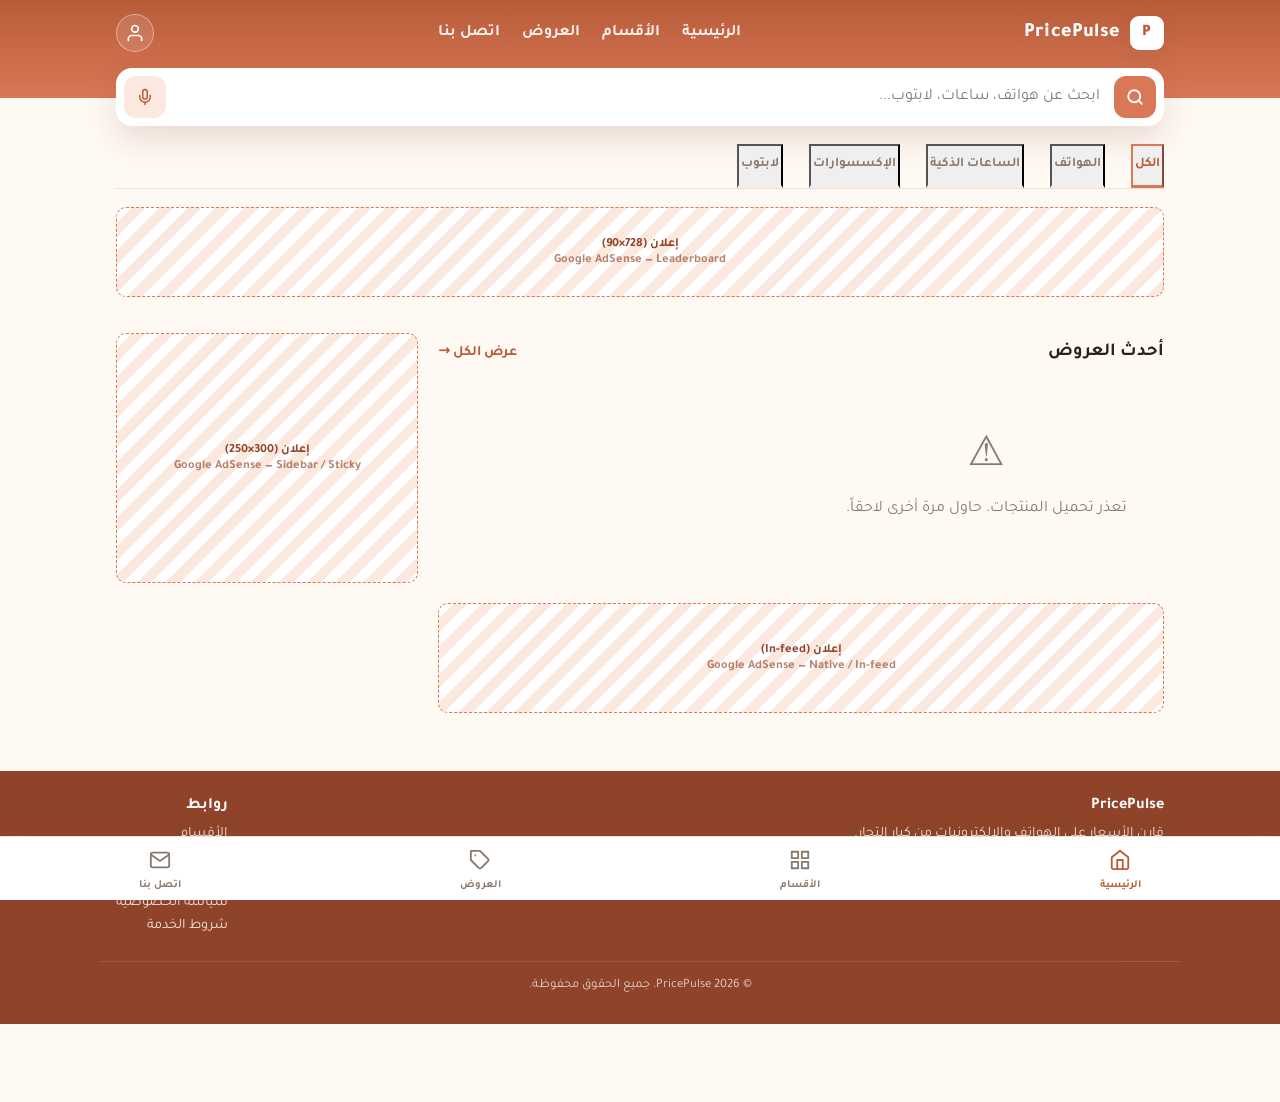
<file: index.html>
<!DOCTYPE html>
<html lang="ar" dir="rtl">
<head>
<meta charset="UTF-8">
<meta name="viewport" content="width=device-width, initial-scale=1.0">
<title>PricePulse — قارن أسعار الهواتف والإلكترونيات</title>
<meta name="description" content="ابحث عن أفضل العروض وقارن الأسعار على الهواتف الذكية والساعات الذكية والإكسسوارات من كبار التجار.">
<link rel="preconnect" href="https://fonts.googleapis.com">
<link href="https://fonts.googleapis.com/css2?family=Tajawal:wght@400;600;700;800&display=swap" rel="stylesheet">
<link rel="stylesheet" href="style.css">
<meta property="og:title" content="PricePulse — قارن أسعار الهواتف والإلكترونيات">
<meta property="og:description" content="ابحث عن أفضل العروض وقارن الأسعار.">
<meta property="og:type" content="website">
<meta property="og:url" content="https://pricepulse.com">
<meta property="og:image" content="https://pricepulse.com/og-image.jpg">
<meta name="twitter:card" content="summary_large_image">
<!-- ===== كود جوجل أدسنس ===== -->
<script async src="https://pagead2.googlesyndication.com/pagead/js/adsbygoogle.js?client=ca-pub-8796998795976130" crossorigin="anonymous"></script>
</head>
<body>
<a href="#main" class="skip-link">تخطي إلى المحتوى</a>
<header class="brand-bar">
  <div class="container brand-row">
    <a href="index.html" class="logo">
      <span class="logo-mark">P</span>
      PricePulse
    </a>
    <nav class="brand-links" aria-label="القائمة الرئيسية">
      <a href="index.html">الرئيسية</a>
      <a href="categories.html">الأقسام</a>
      <a href="offers.html">العروض</a>
      <a href="contact.html">اتصل بنا</a>
    </nav>
    <button class="brand-icon-btn" type="button" aria-label="حسابي">
      <svg xmlns="http://www.w3.org/2000/svg" width="20" height="20" viewBox="0 0 24 24" fill="none" stroke="currentColor" stroke-width="2" stroke-linecap="round" stroke-linejoin="round"><path d="M20 21v-2a4 4 0 0 0-4-4H8a4 4 0 0 0-4 4v2"/><circle cx="12" cy="7" r="4"/></svg>
    </button>
  </div>
</header>
<div class="container search-wrap">
  <form class="search-card" id="search-form" role="search">
    <button class="search-icon-btn primary" type="submit" aria-label="بحث">
      <svg xmlns="http://www.w3.org/2000/svg" width="18" height="18" viewBox="0 0 24 24" fill="none" stroke="currentColor" stroke-width="2.5" stroke-linecap="round" stroke-linejoin="round"><circle cx="11" cy="11" r="8"/><path d="m21 21-4.3-4.3"/></svg>
    </button>
    <label for="search-input" class="visually-hidden">ابحث عن منتجات</label>
    <input type="text" id="search-input" placeholder="ابحث عن هواتف، ساعات، لابتوب...">
    <button class="search-icon-btn" type="button" aria-label="بحث صوتي">
      <svg xmlns="http://www.w3.org/2000/svg" width="18" height="18" viewBox="0 0 24 24" fill="none" stroke="currentColor" stroke-width="2" stroke-linecap="round" stroke-linejoin="round"><path d="M12 2a3 3 0 0 0-3 3v7a3 3 0 0 0 6 0V5a3 3 0 0 0-3-3Z"/><path d="M19 10v2a7 7 0 0 1-14 0v-2"/><line x1="12" x2="12" y1="19" y2="22"/></svg>
    </button>
  </form>
  <div class="tabs" role="tablist" aria-label="تصفية المنتجات">
    <button class="tab active" data-filter="all" role="tab" aria-selected="true">الكل</button>
    <button class="tab" data-filter="phones" role="tab" aria-selected="false">الهواتف</button>
    <button class="tab" data-filter="watches" role="tab" aria-selected="false">الساعات الذكية</button>
    <button class="tab" data-filter="accessories" role="tab" aria-selected="false">الإكسسوارات</button>
    <button class="tab" data-filter="laptops" role="tab" aria-selected="false">لابتوب</button>
  </div>
</div>
<main id="main" class="container">
  <div class="ad-slot leaderboard">إعلان (728×90)<span>Google AdSense — Leaderboard</span></div>
  <div class="layout">
    <div>
      <div class="section-title"><h2>أحدث العروض</h2><a class="see-all" href="offers.html">عرض الكل →</a></div>
      <div class="grid" id="product-grid"></div>
      <div class="ad-slot infeed">إعلان (In-feed)<span>Google AdSense — Native / In-feed</span></div>
    </div>
    <aside><div class="ad-slot sidebar">إعلان (300×250)<span>Google AdSense — Sidebar / Sticky</span></div></aside>
  </div>
</main>
<footer class="site-footer">
  <div class="container footer-cols">
    <div><h4>PricePulse</h4><ul><li>قارن الأسعار على الهواتف والإلكترونيات من كبار التجار.</li></ul></div>
    <div><h4>روابط</h4><ul><li><a href="categories.html">الأقسام</a></li><li><a href="offers.html">العروض</a></li><li><a href="contact.html">اتصل بنا</a></li><li><a href="privacy.html">سياسة الخصوصية</a></li><li><a href="terms.html">شروط الخدمة</a></li></ul></div>
  </div>
  <div class="container footer-bottom">© 2026 PricePulse. جميع الحقوق محفوظة.</div>
</footer>
<nav class="bottom-nav" aria-label="القائمة السفلية">
  <a href="index.html" class="active"><span class="ic"><svg xmlns="http://www.w3.org/2000/svg" width="22" height="22" viewBox="0 0 24 24" fill="none" stroke="currentColor" stroke-width="2" stroke-linecap="round" stroke-linejoin="round"><path d="M3 9l9-7 9 7v11a2 2 0 0 1-2 2H5a2 2 0 0 1-2-2z"/><polyline points="9 22 9 12 15 12 15 22"/></svg></span>الرئيسية</a>
  <a href="categories.html"><span class="ic"><svg xmlns="http://www.w3.org/2000/svg" width="22" height="22" viewBox="0 0 24 24" fill="none" stroke="currentColor" stroke-width="2" stroke-linecap="round" stroke-linejoin="round"><rect x="3" y="3" width="7" height="7"/><rect x="14" y="3" width="7" height="7"/><rect x="3" y="14" width="7" height="7"/><rect x="14" y="14" width="7" height="7"/></svg></span>الأقسام</a>
  <a href="offers.html"><span class="ic"><svg xmlns="http://www.w3.org/2000/svg" width="22" height="22" viewBox="0 0 24 24" fill="none" stroke="currentColor" stroke-width="2" stroke-linecap="round" stroke-linejoin="round"><path d="M20.59 13.41l-7.17 7.17a2 2 0 0 1-2.83 0L2 12V2h10l8.59 8.59a2 2 0 0 1 0 2.82z"/><line x1="7" x2="7.01" y1="7" y2="7"/></svg></span>العروض</a>
  <a href="contact.html"><span class="ic"><svg xmlns="http://www.w3.org/2000/svg" width="22" height="22" viewBox="0 0 24 24" fill="none" stroke="currentColor" stroke-width="2" stroke-linecap="round" stroke-linejoin="round"><path d="M4 4h16c1.1 0 2 .9 2 2v12c0 1.1-.9 2-2 2H4c-1.1 0-2-.9-2-2V6c0-1.1.9-2 2-2z"/><polyline points="22,6 12,13 2,6"/></svg></span>اتصل بنا</a>
</nav>
<script src="script.js"></script>
</body>
</html>
</file>
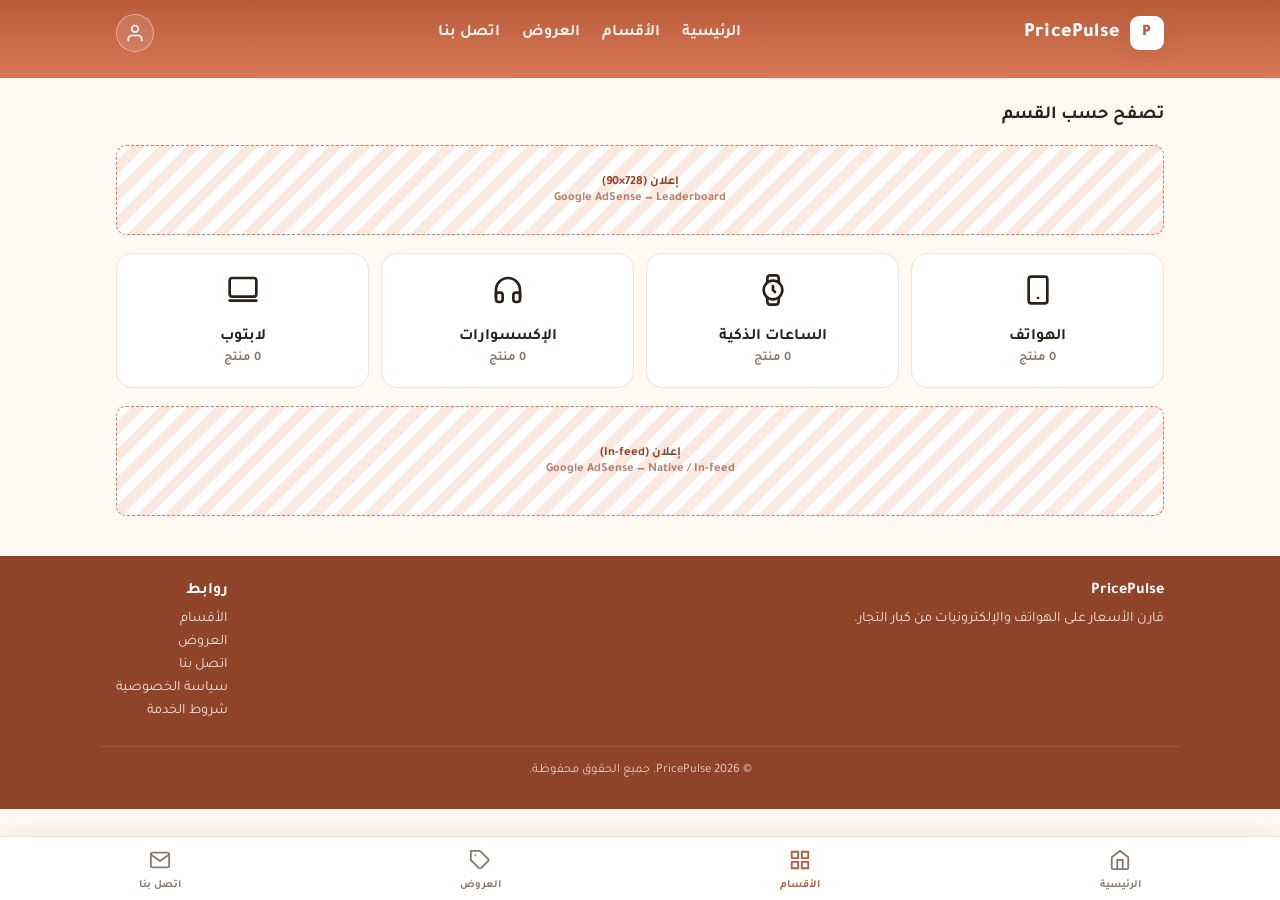
<file: categories.html>
<!DOCTYPE html>
<html lang="ar" dir="rtl">
<head>
    <meta charset="UTF-8">
    <meta name="viewport" content="width=device-width, initial-scale=1.0">
    <title>الأقسام — PricePulse</title>
    <link rel="preconnect" href="https://fonts.googleapis.com">
    <link href="https://fonts.googleapis.com/css2?family=Tajawal:wght@400;600;700;800&display=swap" rel="stylesheet">
    <link rel="stylesheet" href="style.css">
    <!-- ===== كود جوجل أدسنس ===== -->
    <script async src="https://pagead2.googlesyndication.com/pagead/js/adsbygoogle.js?client=ca-pub-8796998795976130" crossorigin="anonymous"></script>
</head>
<body>
<a href="#main" class="skip-link">تخطي إلى المحتوى</a>
<header class="brand-bar" style="padding-bottom:26px;">
  <div class="container brand-row">
    <a href="index.html" class="logo">
      <span class="logo-mark">P</span>
      PricePulse
    </a>
    <nav class="brand-links" aria-label="القائمة الرئيسية">
      <a href="index.html">الرئيسية</a>
      <a href="categories.html" class="active">الأقسام</a>
      <a href="offers.html">العروض</a>
      <a href="contact.html">اتصل بنا</a>
    </nav>
    <button class="brand-icon-btn" type="button" aria-label="حسابي">
      <svg xmlns="http://www.w3.org/2000/svg" width="20" height="20" viewBox="0 0 24 24" fill="none" stroke="currentColor" stroke-width="2" stroke-linecap="round" stroke-linejoin="round"><path d="M20 21v-2a4 4 0 0 0-4-4H8a4 4 0 0 0-4 4v2"/><circle cx="12" cy="7" r="4"/></svg>
    </button>
  </div>
</header>
<main id="main" class="container" style="margin-top:22px;">
  <div class="section-title"><h2>تصفح حسب القسم</h2></div>
  <div class="ad-slot leaderboard">إعلان (728×90)<span>Google AdSense — Leaderboard</span></div>
  <div class="cat-grid" id="category-counts">
    <a class="cat-card" href="index.html" data-category="phones">
      <div class="icon"><svg xmlns="http://www.w3.org/2000/svg" width="32" height="32" viewBox="0 0 24 24" fill="none" stroke="currentColor" stroke-width="2" stroke-linecap="round" stroke-linejoin="round"><rect x="5" y="2" width="14" height="20" rx="2" ry="2"/><line x1="12" x2="12.01" y1="18" y2="18"/></svg></div>
      الهواتف
      <div class="count" style="font-weight:600; font-size:.8rem; color:var(--muted); margin-top:4px;">0 منتج</div>
    </a>
    <a class="cat-card" href="index.html" data-category="watches">
      <div class="icon"><svg xmlns="http://www.w3.org/2000/svg" width="32" height="32" viewBox="0 0 24 24" fill="none" stroke="currentColor" stroke-width="2" stroke-linecap="round" stroke-linejoin="round"><circle cx="12" cy="12" r="7"/><polyline points="12 9 12 12 13.5 13.5"/><path d="M16.51 17.35l-.35 3.83a2 2 0 0 1-2 1.82H9.83a2 2 0 0 1-2-1.82l-.35-3.83m.01-10.7l.35-3.83A2 2 0 0 1 9.83 1h4.35a2 2 0 0 1 2 1.82l.35 3.83"/></svg></div>
      الساعات الذكية
      <div class="count" style="font-weight:600; font-size:.8rem; color:var(--muted); margin-top:4px;">0 منتج</div>
    </a>
    <a class="cat-card" href="index.html" data-category="accessories">
      <div class="icon"><svg xmlns="http://www.w3.org/2000/svg" width="32" height="32" viewBox="0 0 24 24" fill="none" stroke="currentColor" stroke-width="2" stroke-linecap="round" stroke-linejoin="round"><path d="M3 18v-6a9 9 0 0 1 18 0v6"/><path d="M21 19a2 2 0 0 1-2 2h-1a2 2 0 0 1-2-2v-3a2 2 0 0 1 2-2h3z"/><path d="M3 19a2 2 0 0 0 2 2h1a2 2 0 0 0 2-2v-3a2 2 0 0 0-2-2H3z"/></svg></div>
      الإكسسوارات
      <div class="count" style="font-weight:600; font-size:.8rem; color:var(--muted); margin-top:4px;">0 منتج</div>
    </a>
    <a class="cat-card" href="index.html" data-category="laptops">
      <div class="icon"><svg xmlns="http://www.w3.org/2000/svg" width="32" height="32" viewBox="0 0 24 24" fill="none" stroke="currentColor" stroke-width="2" stroke-linecap="round" stroke-linejoin="round"><rect x="2" y="3" width="20" height="14" rx="2" ry="2"/><line x1="2" x2="22" y1="20" y2="20"/></svg></div>
      لابتوب
      <div class="count" style="font-weight:600; font-size:.8rem; color:var(--muted); margin-top:4px;">0 منتج</div>
    </a>
  </div>
  <div class="ad-slot infeed">إعلان (In-feed)<span>Google AdSense — Native / In-feed</span></div>
</main>
<footer class="site-footer">
  <div class="container footer-cols">
    <div><h4>PricePulse</h4><ul><li>قارن الأسعار على الهواتف والإلكترونيات من كبار التجار.</li></ul></div>
    <div><h4>روابط</h4><ul><li><a href="categories.html">الأقسام</a></li><li><a href="offers.html">العروض</a></li><li><a href="contact.html">اتصل بنا</a></li><li><a href="privacy.html">سياسة الخصوصية</a></li><li><a href="terms.html">شروط الخدمة</a></li></ul></div>
  </div>
  <div class="container footer-bottom">© 2026 PricePulse. جميع الحقوق محفوظة.</div>
</footer>
<nav class="bottom-nav" aria-label="القائمة السفلية">
  <a href="index.html"><span class="ic"><svg xmlns="http://www.w3.org/2000/svg" width="22" height="22" viewBox="0 0 24 24" fill="none" stroke="currentColor" stroke-width="2" stroke-linecap="round" stroke-linejoin="round"><path d="M3 9l9-7 9 7v11a2 2 0 0 1-2 2H5a2 2 0 0 1-2-2z"/><polyline points="9 22 9 12 15 12 15 22"/></svg></span>الرئيسية</a>
  <a href="categories.html" class="active"><span class="ic"><svg xmlns="http://www.w3.org/2000/svg" width="22" height="22" viewBox="0 0 24 24" fill="none" stroke="currentColor" stroke-width="2" stroke-linecap="round" stroke-linejoin="round"><rect x="3" y="3" width="7" height="7"/><rect x="14" y="3" width="7" height="7"/><rect x="3" y="14" width="7" height="7"/><rect x="14" y="14" width="7" height="7"/></svg></span>الأقسام</a>
  <a href="offers.html"><span class="ic"><svg xmlns="http://www.w3.org/2000/svg" width="22" height="22" viewBox="0 0 24 24" fill="none" stroke="currentColor" stroke-width="2" stroke-linecap="round" stroke-linejoin="round"><path d="M20.59 13.41l-7.17 7.17a2 2 0 0 1-2.83 0L2 12V2h10l8.59 8.59a2 2 0 0 1 0 2.82z"/><line x1="7" x2="7.01" y1="7" y2="7"/></svg></span>العروض</a>
  <a href="contact.html"><span class="ic"><svg xmlns="http://www.w3.org/2000/svg" width="22" height="22" viewBox="0 0 24 24" fill="none" stroke="currentColor" stroke-width="2" stroke-linecap="round" stroke-linejoin="round"><path d="M4 4h16c1.1 0 2 .9 2 2v12c0 1.1-.9 2-2 2H4c-1.1 0-2-.9-2-2V6c0-1.1.9-2 2-2z"/><polyline points="22,6 12,13 2,6"/></svg></span>اتصل بنا</a>
</nav>
<script src="script.js"></script>
</body>
</html>
</file>
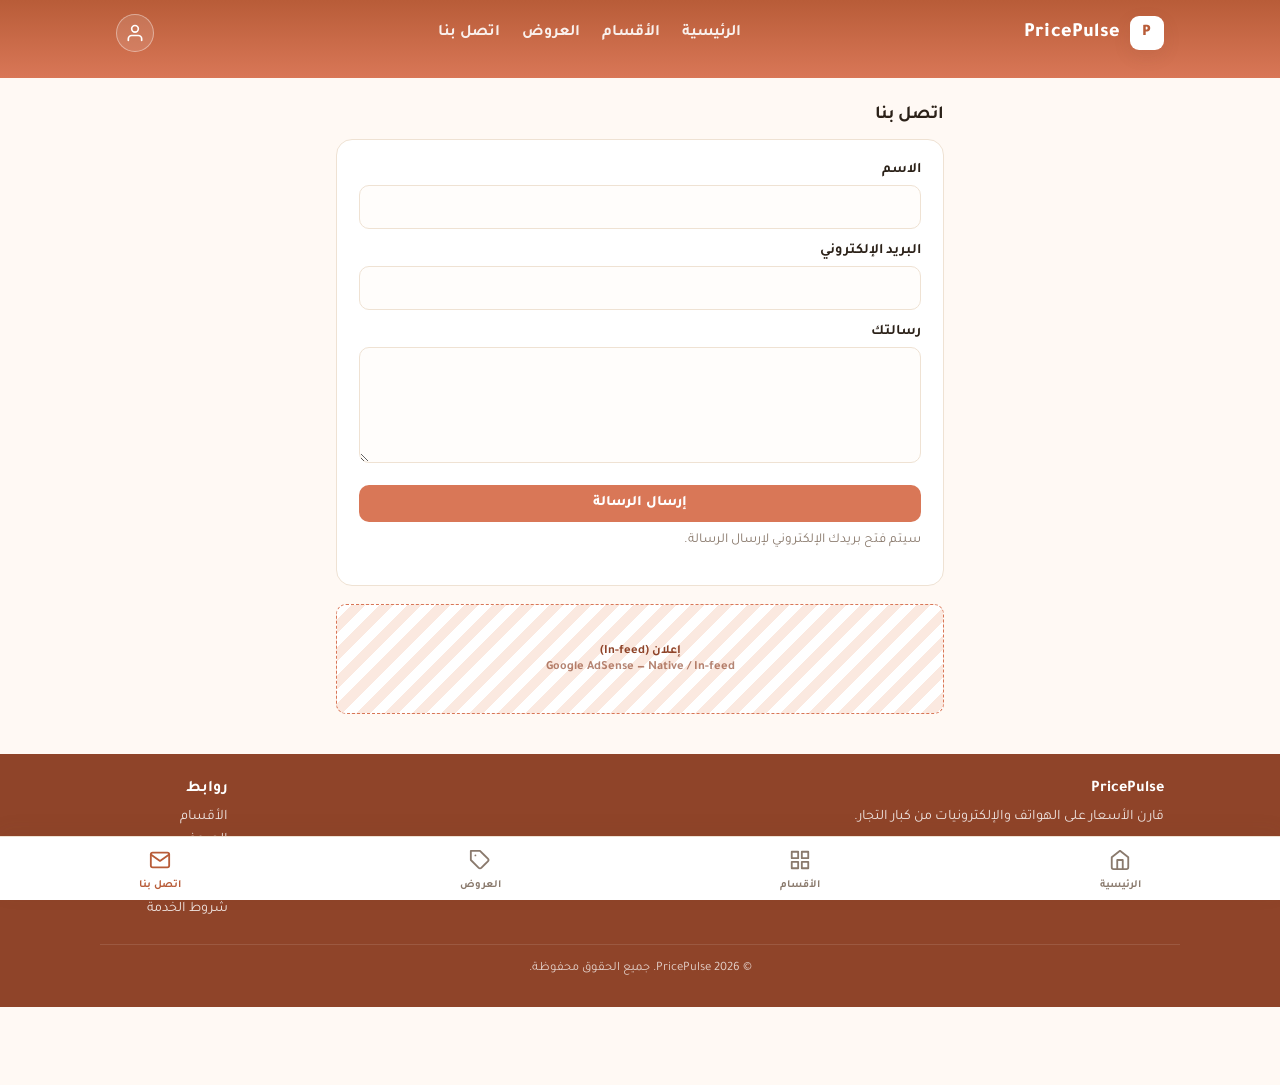
<file: contact.html>
<!DOCTYPE html>
<html lang="ar" dir="rtl">
<head>
    <meta charset="UTF-8">
    <meta name="viewport" content="width=device-width, initial-scale=1.0">
    <title>اتصل بنا — PricePulse</title>
    <link rel="preconnect" href="https://fonts.googleapis.com">
    <link href="https://fonts.googleapis.com/css2?family=Tajawal:wght@400;600;700;800&display=swap" rel="stylesheet">
    <link rel="stylesheet" href="style.css">
    <!-- ===== كود جوجل أدسنس ===== -->
    <script async src="https://pagead2.googlesyndication.com/pagead/js/adsbygoogle.js?client=ca-pub-8796998795976130" crossorigin="anonymous"></script>
</head>
<body>
<a href="#main" class="skip-link">تخطي إلى المحتوى</a>
<header class="brand-bar" style="padding-bottom:26px;">
  <div class="container brand-row">
    <a href="index.html" class="logo">
      <span class="logo-mark">P</span>
      PricePulse
    </a>
    <nav class="brand-links" aria-label="القائمة الرئيسية">
      <a href="index.html">الرئيسية</a>
      <a href="categories.html">الأقسام</a>
      <a href="offers.html">العروض</a>
      <a href="contact.html" class="active">اتصل بنا</a>
    </nav>
    <button class="brand-icon-btn" type="button" aria-label="حسابي">
      <svg xmlns="http://www.w3.org/2000/svg" width="20" height="20" viewBox="0 0 24 24" fill="none" stroke="currentColor" stroke-width="2" stroke-linecap="round" stroke-linejoin="round"><path d="M20 21v-2a4 4 0 0 0-4-4H8a4 4 0 0 0-4 4v2"/><circle cx="12" cy="7" r="4"/></svg>
    </button>
  </div>
</header>
<main id="main" class="container" style="margin-top:22px; max-width:640px;">
  <div class="section-title"><h2>اتصل بنا</h2></div>
  <div class="info-card">
    <form id="contact-form" onsubmit="sendEmail(event)" novalidate>
      <div class="form-field">
        <label for="name">الاسم</label>
        <input type="text" id="name" name="name" required autocomplete="name">
      </div>
      <div class="form-field">
        <label for="email">البريد الإلكتروني</label>
        <input type="email" id="email" name="email" required autocomplete="email">
      </div>
      <div class="form-field">
        <label for="message">رسالتك</label>
        <textarea id="message" name="message" rows="5" required></textarea>
      </div>
      <button class="btn" type="submit">إرسال الرسالة</button>
      <p class="form-note">سيتم فتح بريدك الإلكتروني لإرسال الرسالة.</p>
    </form>
  </div>
  <div class="ad-slot infeed">إعلان (In-feed)<span>Google AdSense — Native / In-feed</span></div>
</main>
<footer class="site-footer">
  <div class="container footer-cols">
    <div><h4>PricePulse</h4><ul><li>قارن الأسعار على الهواتف والإلكترونيات من كبار التجار.</li></ul></div>
    <div><h4>روابط</h4><ul><li><a href="categories.html">الأقسام</a></li><li><a href="offers.html">العروض</a></li><li><a href="contact.html">اتصل بنا</a></li><li><a href="privacy.html">سياسة الخصوصية</a></li><li><a href="terms.html">شروط الخدمة</a></li></ul></div>
  </div>
  <div class="container footer-bottom">© 2026 PricePulse. جميع الحقوق محفوظة.</div>
</footer>
<nav class="bottom-nav" aria-label="القائمة السفلية">
  <a href="index.html"><span class="ic"><svg xmlns="http://www.w3.org/2000/svg" width="22" height="22" viewBox="0 0 24 24" fill="none" stroke="currentColor" stroke-width="2" stroke-linecap="round" stroke-linejoin="round"><path d="M3 9l9-7 9 7v11a2 2 0 0 1-2 2H5a2 2 0 0 1-2-2z"/><polyline points="9 22 9 12 15 12 15 22"/></svg></span>الرئيسية</a>
  <a href="categories.html"><span class="ic"><svg xmlns="http://www.w3.org/2000/svg" width="22" height="22" viewBox="0 0 24 24" fill="none" stroke="currentColor" stroke-width="2" stroke-linecap="round" stroke-linejoin="round"><rect x="3" y="3" width="7" height="7"/><rect x="14" y="3" width="7" height="7"/><rect x="3" y="14" width="7" height="7"/><rect x="14" y="14" width="7" height="7"/></svg></span>الأقسام</a>
  <a href="offers.html"><span class="ic"><svg xmlns="http://www.w3.org/2000/svg" width="22" height="22" viewBox="0 0 24 24" fill="none" stroke="currentColor" stroke-width="2" stroke-linecap="round" stroke-linejoin="round"><path d="M20.59 13.41l-7.17 7.17a2 2 0 0 1-2.83 0L2 12V2h10l8.59 8.59a2 2 0 0 1 0 2.82z"/><line x1="7" x2="7.01" y1="7" y2="7"/></svg></span>العروض</a>
  <a href="contact.html" class="active"><span class="ic"><svg xmlns="http://www.w3.org/2000/svg" width="22" height="22" viewBox="0 0 24 24" fill="none" stroke="currentColor" stroke-width="2" stroke-linecap="round" stroke-linejoin="round"><path d="M4 4h16c1.1 0 2 .9 2 2v12c0 1.1-.9 2-2 2H4c-1.1 0-2-.9-2-2V6c0-1.1.9-2 2-2z"/><polyline points="22,6 12,13 2,6"/></svg></span>اتصل بنا</a>
</nav>
<script>
  function sendEmail(e) {
    e.preventDefault(); 
    var nameInput = document.getElementById('name');
    var emailInput = document.getElementById('email');
    var messageInput = document.getElementById('message');
    var name = nameInput.value.trim();
    var email = emailInput.value.trim();
    var message = messageInput.value.trim();
    if (!name || !email || !message) {
      alert("يرجى ملء جميع الحقول.");
      return;
    }
    var subject = encodeURIComponent("اتصال من موقع PricePulse");
    var body = encodeURIComponent(
      "المرسل: " + name + "\n" +
      "للرد: " + email + "\n\n" +
      "ـــــــــــــــــــــــــــــــــــــــ\n" +
      "الرسالة:\n" + message
    );
    window.location.href = "mailto:tyko7.2026@gmail.com?subject=" + subject + "&body=" + body;
    nameInput.value = '';
    emailInput.value = '';
    messageInput.value = '';
  }
</script>
<script src="script.js"></script>
</body>
</html>
</file>
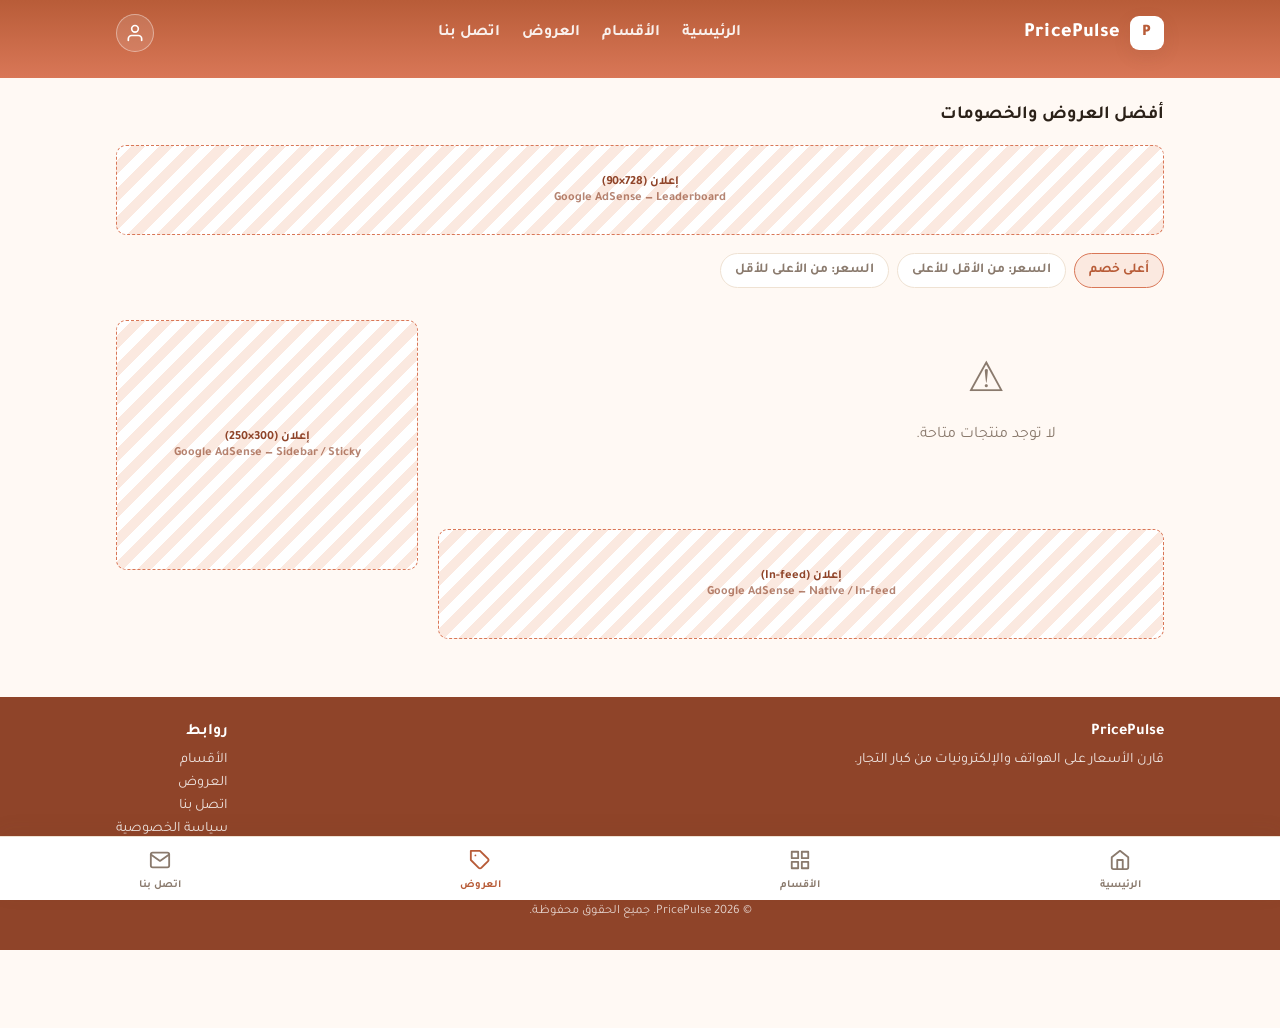
<file: offers.html>
<!DOCTYPE html>
<html lang="ar" dir="rtl">
<head>
    <meta charset="UTF-8">
    <meta name="viewport" content="width=device-width, initial-scale=1.0">
    <title>العروض — PricePulse</title>
    <link rel="preconnect" href="https://fonts.googleapis.com">
    <link href="https://fonts.googleapis.com/css2?family=Tajawal:wght@400;600;700;800&display=swap" rel="stylesheet">
    <link rel="stylesheet" href="style.css">
    <!-- ===== كود جوجل أدسنس ===== -->
    <script async src="https://pagead2.googlesyndication.com/pagead/js/adsbygoogle.js?client=ca-pub-8796998795976130" crossorigin="anonymous"></script>
</head>
<body>
<a href="#main" class="skip-link">تخطي إلى المحتوى</a>
<header class="brand-bar" style="padding-bottom:26px;">
  <div class="container brand-row">
    <a href="index.html" class="logo">
      <span class="logo-mark">P</span>
      PricePulse
    </a>
    <nav class="brand-links" aria-label="القائمة الرئيسية">
      <a href="index.html">الرئيسية</a>
      <a href="categories.html">الأقسام</a>
      <a href="offers.html" class="active">العروض</a>
      <a href="contact.html">اتصل بنا</a>
    </nav>
    <button class="brand-icon-btn" type="button" aria-label="حسابي">
      <svg xmlns="http://www.w3.org/2000/svg" width="20" height="20" viewBox="0 0 24 24" fill="none" stroke="currentColor" stroke-width="2" stroke-linecap="round" stroke-linejoin="round"><path d="M20 21v-2a4 4 0 0 0-4-4H8a4 4 0 0 0-4 4v2"/><circle cx="12" cy="7" r="4"/></svg>
    </button>
  </div>
</header>
<main id="main" class="container" style="margin-top:22px;">
  <div class="section-title"><h2>أفضل العروض والخصومات</h2></div>
  <div class="ad-slot leaderboard">إعلان (728×90)<span>Google AdSense — Leaderboard</span></div>
  <div class="filter-bar">
    <button class="chip active" data-sort="discount" type="button">أعلى خصم</button>
    <button class="chip" data-sort="price-asc" type="button">السعر: من الأقل للأعلى</button>
    <button class="chip" data-sort="price-desc" type="button">السعر: من الأعلى للأقل</button>
  </div>
  <div class="layout">
    <div>
      <div class="grid" id="offers-grid"></div>
      <div class="ad-slot infeed">إعلان (In-feed)<span>Google AdSense — Native / In-feed</span></div>
    </div>
    <aside><div class="ad-slot sidebar">إعلان (300×250)<span>Google AdSense — Sidebar / Sticky</span></div></aside>
  </div>
</main>
<footer class="site-footer">
  <div class="container footer-cols">
    <div><h4>PricePulse</h4><ul><li>قارن الأسعار على الهواتف والإلكترونيات من كبار التجار.</li></ul></div>
    <div><h4>روابط</h4><ul><li><a href="categories.html">الأقسام</a></li><li><a href="offers.html">العروض</a></li><li><a href="contact.html">اتصل بنا</a></li><li><a href="privacy.html">سياسة الخصوصية</a></li><li><a href="terms.html">شروط الخدمة</a></li></ul></div>
  </div>
  <div class="container footer-bottom">© 2026 PricePulse. جميع الحقوق محفوظة.</div>
</footer>
<nav class="bottom-nav" aria-label="القائمة السفلية">
  <a href="index.html"><span class="ic"><svg xmlns="http://www.w3.org/2000/svg" width="22" height="22" viewBox="0 0 24 24" fill="none" stroke="currentColor" stroke-width="2" stroke-linecap="round" stroke-linejoin="round"><path d="M3 9l9-7 9 7v11a2 2 0 0 1-2 2H5a2 2 0 0 1-2-2z"/><polyline points="9 22 9 12 15 12 15 22"/></svg></span>الرئيسية</a>
  <a href="categories.html"><span class="ic"><svg xmlns="http://www.w3.org/2000/svg" width="22" height="22" viewBox="0 0 24 24" fill="none" stroke="currentColor" stroke-width="2" stroke-linecap="round" stroke-linejoin="round"><rect x="3" y="3" width="7" height="7"/><rect x="14" y="3" width="7" height="7"/><rect x="3" y="14" width="7" height="7"/><rect x="14" y="14" width="7" height="7"/></svg></span>الأقسام</a>
  <a href="offers.html" class="active"><span class="ic"><svg xmlns="http://www.w3.org/2000/svg" width="22" height="22" viewBox="0 0 24 24" fill="none" stroke="currentColor" stroke-width="2" stroke-linecap="round" stroke-linejoin="round"><path d="M20.59 13.41l-7.17 7.17a2 2 0 0 1-2.83 0L2 12V2h10l8.59 8.59a2 2 0 0 1 0 2.82z"/><line x1="7" x2="7.01" y1="7" y2="7"/></svg></span>العروض</a>
  <a href="contact.html"><span class="ic"><svg xmlns="http://www.w3.org/2000/svg" width="22" height="22" viewBox="0 0 24 24" fill="none" stroke="currentColor" stroke-width="2" stroke-linecap="round" stroke-linejoin="round"><path d="M4 4h16c1.1 0 2 .9 2 2v12c0 1.1-.9 2-2 2H4c-1.1 0-2-.9-2-2V6c0-1.1.9-2 2-2z"/><polyline points="22,6 12,13 2,6"/></svg></span>اتصل بنا</a>
</nav>
<script src="script.js"></script>
</body>
</html>
</file>
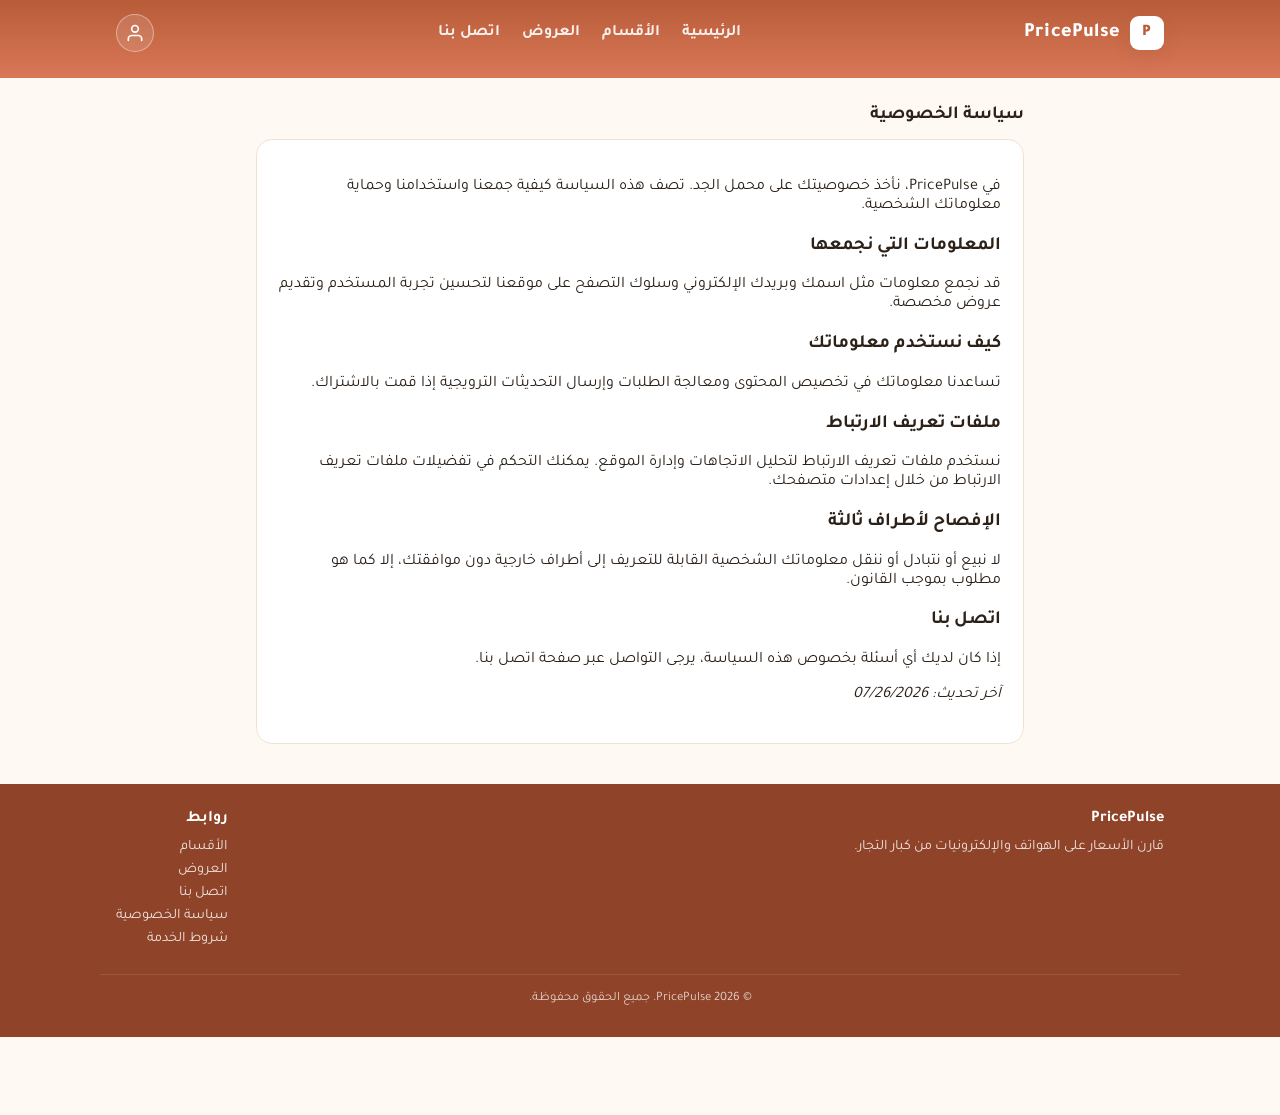
<file: privacy.html>
<!DOCTYPE html>
<html lang="ar" dir="rtl">
<head>
<meta charset="UTF-8">
<meta name="viewport" content="width=device-width, initial-scale=1.0">
<title>سياسة الخصوصية — PricePulse</title>
<link rel="preconnect" href="https://fonts.googleapis.com">
<link href="https://fonts.googleapis.com/css2?family=Tajawal:wght@400;600;700;800&display=swap" rel="stylesheet">
<link rel="stylesheet" href="style.css">
</head>
<body>
<a href="#main" class="skip-link">تخطي إلى المحتوى</a>
<header class="brand-bar" style="padding-bottom:26px;">
  <div class="container brand-row">
    <a href="index.html" class="logo">
      <span class="logo-mark">P</span>
      PricePulse
    </a>
    <nav class="brand-links" aria-label="القائمة الرئيسية">
      <a href="index.html">الرئيسية</a>
      <a href="categories.html">الأقسام</a>
      <a href="offers.html">العروض</a>
      <a href="contact.html">اتصل بنا</a>
    </nav>
    <button class="brand-icon-btn" type="button" aria-label="حسابي">
      <svg xmlns="http://www.w3.org/2000/svg" width="20" height="20" viewBox="0 0 24 24" fill="none" stroke="currentColor" stroke-width="2" stroke-linecap="round" stroke-linejoin="round"><path d="M20 21v-2a4 4 0 0 0-4-4H8a4 4 0 0 0-4 4v2"/><circle cx="12" cy="7" r="4"/></svg>
    </button>
  </div>
</header>
<main id="main" class="container" style="margin-top:22px; max-width:800px;">
  <div class="section-title"><h2>سياسة الخصوصية</h2></div>
  <div class="info-card">
    <p>في PricePulse، نأخذ خصوصيتك على محمل الجد. تصف هذه السياسة كيفية جمعنا واستخدامنا وحماية معلوماتك الشخصية.</p>
    <h3>المعلومات التي نجمعها</h3>
    <p>قد نجمع معلومات مثل اسمك وبريدك الإلكتروني وسلوك التصفح على موقعنا لتحسين تجربة المستخدم وتقديم عروض مخصصة.</p>
    <h3>كيف نستخدم معلوماتك</h3>
    <p>تساعدنا معلوماتك في تخصيص المحتوى ومعالجة الطلبات وإرسال التحديثات الترويجية إذا قمت بالاشتراك.</p>
    <h3>ملفات تعريف الارتباط</h3>
    <p>نستخدم ملفات تعريف الارتباط لتحليل الاتجاهات وإدارة الموقع. يمكنك التحكم في تفضيلات ملفات تعريف الارتباط من خلال إعدادات متصفحك.</p>
    <h3>الإفصاح لأطراف ثالثة</h3>
    <p>لا نبيع أو نتبادل أو ننقل معلوماتك الشخصية القابلة للتعريف إلى أطراف خارجية دون موافقتك، إلا كما هو مطلوب بموجب القانون.</p>
    <h3>اتصل بنا</h3>
    <p>إذا كان لديك أي أسئلة بخصوص هذه السياسة، يرجى التواصل عبر صفحة <a href="contact.html">اتصل بنا</a>.</p>
    <p><em>آخر تحديث: 07/26/2026</em></p>
  </div>
</main>
<footer class="site-footer">
  <div class="container footer-cols">
    <div><h4>PricePulse</h4><ul><li>قارن الأسعار على الهواتف والإلكترونيات من كبار التجار.</li></ul></div>
    <div><h4>روابط</h4><ul><li><a href="categories.html">الأقسام</a></li><li><a href="offers.html">العروض</a></li><li><a href="contact.html">اتصل بنا</a></li><li><a href="privacy.html">سياسة الخصوصية</a></li><li><a href="terms.html">شروط الخدمة</a></li></ul></div>
  </div>
  <div class="container footer-bottom">© 2026 PricePulse. جميع الحقوق محفوظة.</div>
</footer>
</body>
</html>
</file>
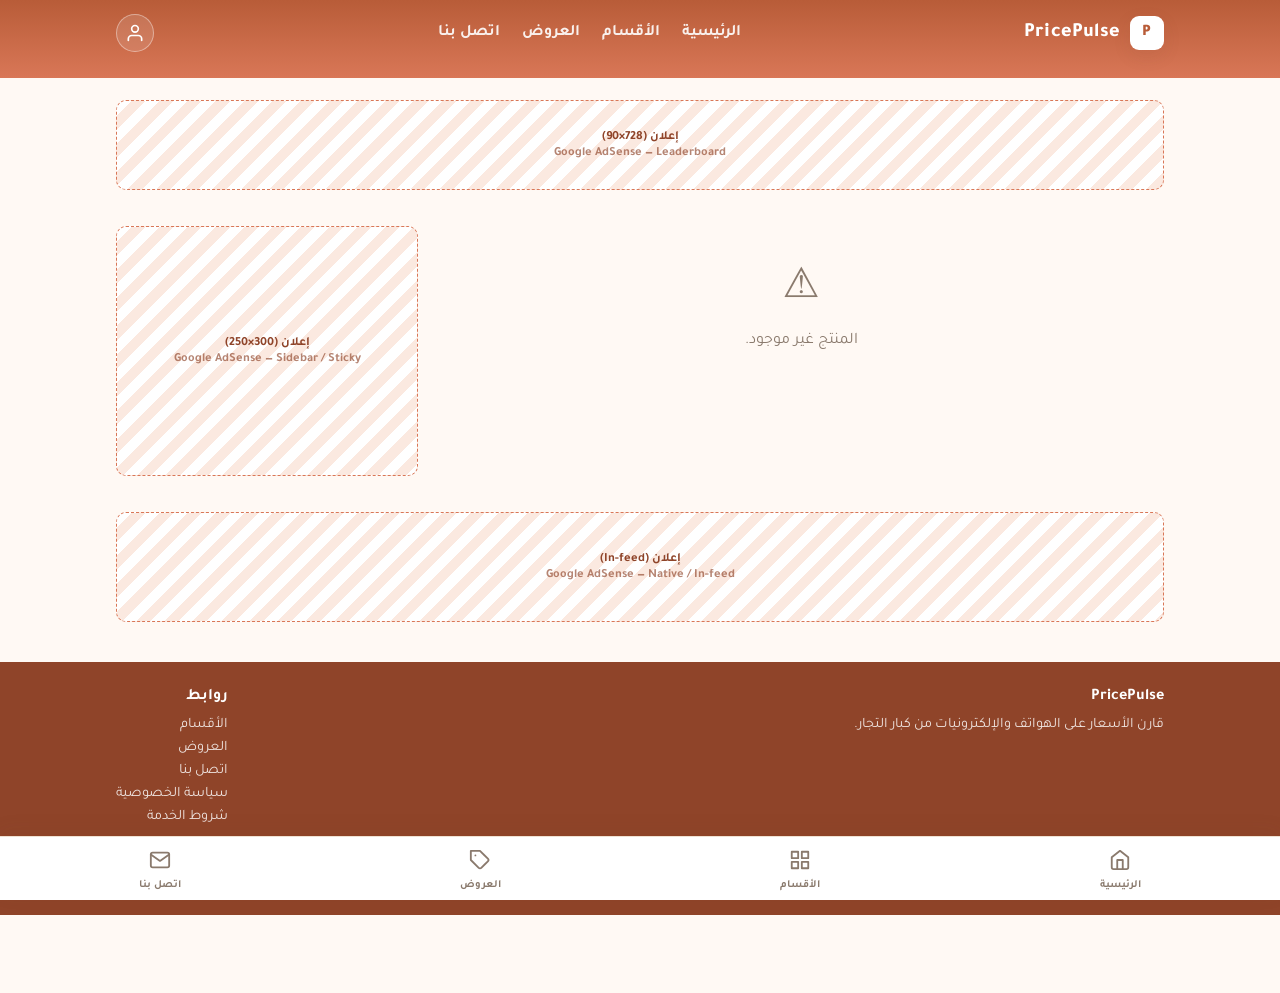
<file: product.html>
<!DOCTYPE html>
<html lang="ar" dir="rtl">
<head>
<meta charset="UTF-8">
<meta name="viewport" content="width=device-width, initial-scale=1.0">
<title>تفاصيل المنتج — PricePulse</title>
<link rel="preconnect" href="https://fonts.googleapis.com">
<link href="https://fonts.googleapis.com/css2?family=Tajawal:wght@400;600;700;800&display=swap" rel="stylesheet">
<link rel="stylesheet" href="style.css">
<!-- ===== كود جوجل أدسنس ===== -->
<script async src="https://pagead2.googlesyndication.com/pagead/js/adsbygoogle.js?client=ca-pub-8796998795976130" crossorigin="anonymous"></script>
</head>
<body>
<a href="#main" class="skip-link">تخطي إلى المحتوى</a>
<header class="brand-bar" style="padding-bottom:26px;">
  <div class="container brand-row">
    <a href="index.html" class="logo">
      <span class="logo-mark">P</span>
      PricePulse
    </a>
    <nav class="brand-links" aria-label="القائمة الرئيسية">
      <a href="index.html">الرئيسية</a>
      <a href="categories.html">الأقسام</a>
      <a href="offers.html">العروض</a>
      <a href="contact.html">اتصل بنا</a>
    </nav>
    <button class="brand-icon-btn" type="button" aria-label="حسابي">
      <svg xmlns="http://www.w3.org/2000/svg" width="20" height="20" viewBox="0 0 24 24" fill="none" stroke="currentColor" stroke-width="2" stroke-linecap="round" stroke-linejoin="round"><path d="M20 21v-2a4 4 0 0 0-4-4H8a4 4 0 0 0-4 4v2"/><circle cx="12" cy="7" r="4"/></svg>
    </button>
  </div>
</header>
<main id="main" class="container" style="margin-top:22px;">
  <div class="ad-slot leaderboard">إعلان (728×90)<span>Google AdSense — Leaderboard</span></div>
  <div class="layout">
    <div id="product-detail"></div>
    <aside><div class="ad-slot sidebar">إعلان (300×250)<span>Google AdSense — Sidebar / Sticky</span></div></aside>
  </div>
  <div class="ad-slot infeed">إعلان (In-feed)<span>Google AdSense — Native / In-feed</span></div>
</main>
<footer class="site-footer">
  <div class="container footer-cols">
    <div><h4>PricePulse</h4><ul><li>قارن الأسعار على الهواتف والإلكترونيات من كبار التجار.</li></ul></div>
    <div><h4>روابط</h4><ul><li><a href="categories.html">الأقسام</a></li><li><a href="offers.html">العروض</a></li><li><a href="contact.html">اتصل بنا</a></li><li><a href="privacy.html">سياسة الخصوصية</a></li><li><a href="terms.html">شروط الخدمة</a></li></ul></div>
  </div>
  <div class="container footer-bottom">© 2026 PricePulse. جميع الحقوق محفوظة.</div>
</footer>
<nav class="bottom-nav" aria-label="القائمة السفلية">
  <a href="index.html"><span class="ic"><svg xmlns="http://www.w3.org/2000/svg" width="22" height="22" viewBox="0 0 24 24" fill="none" stroke="currentColor" stroke-width="2" stroke-linecap="round" stroke-linejoin="round"><path d="M3 9l9-7 9 7v11a2 2 0 0 1-2 2H5a2 2 0 0 1-2-2z"/><polyline points="9 22 9 12 15 12 15 22"/></svg></span>الرئيسية</a>
  <a href="categories.html"><span class="ic"><svg xmlns="http://www.w3.org/2000/svg" width="22" height="22" viewBox="0 0 24 24" fill="none" stroke="currentColor" stroke-width="2" stroke-linecap="round" stroke-linejoin="round"><rect x="3" y="3" width="7" height="7"/><rect x="14" y="3" width="7" height="7"/><rect x="3" y="14" width="7" height="7"/><rect x="14" y="14" width="7" height="7"/></svg></span>الأقسام</a>
  <a href="offers.html"><span class="ic"><svg xmlns="http://www.w3.org/2000/svg" width="22" height="22" viewBox="0 0 24 24" fill="none" stroke="currentColor" stroke-width="2" stroke-linecap="round" stroke-linejoin="round"><path d="M20.59 13.41l-7.17 7.17a2 2 0 0 1-2.83 0L2 12V2h10l8.59 8.59a2 2 0 0 1 0 2.82z"/><line x1="7" x2="7.01" y1="7" y2="7"/></svg></span>العروض</a>
  <a href="contact.html"><span class="ic"><svg xmlns="http://www.w3.org/2000/svg" width="22" height="22" viewBox="0 0 24 24" fill="none" stroke="currentColor" stroke-width="2" stroke-linecap="round" stroke-linejoin="round"><path d="M4 4h16c1.1 0 2 .9 2 2v12c0 1.1-.9 2-2 2H4c-1.1 0-2-.9-2-2V6c0-1.1.9-2 2-2z"/><polyline points="22,6 12,13 2,6"/></svg></span>اتصل بنا</a>
</nav>
<script src="script.js"></script>
</body>
</html>
</file>
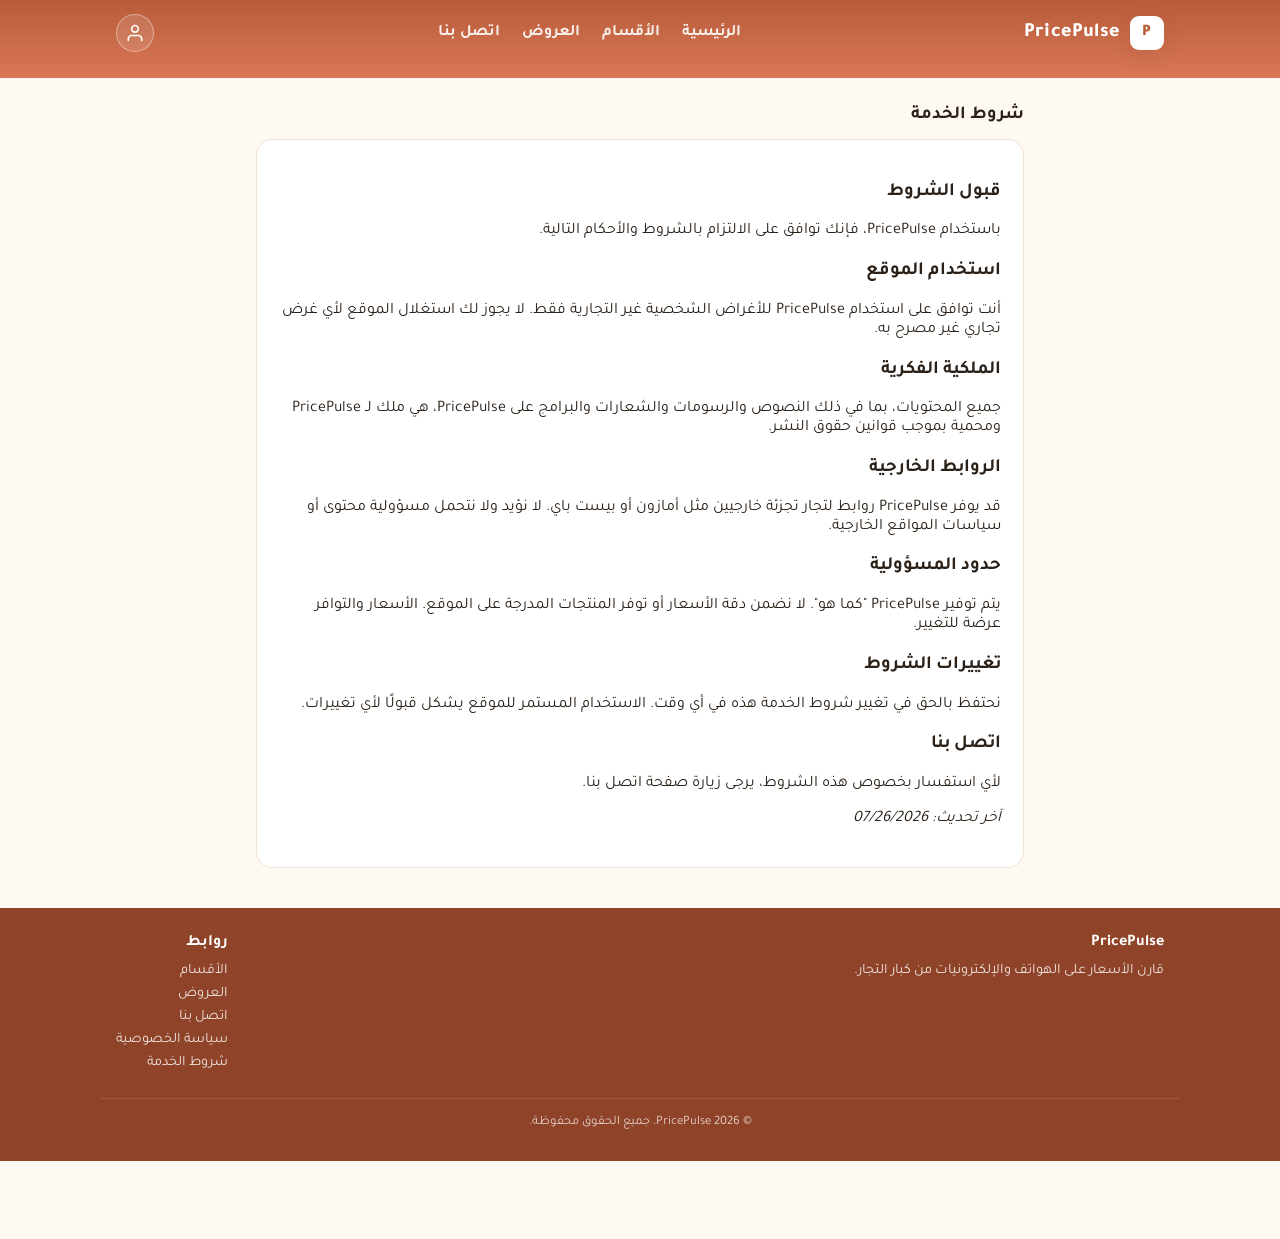
<file: terms.html>
<!DOCTYPE html>
<html lang="ar" dir="rtl">
<head>
<meta charset="UTF-8">
<meta name="viewport" content="width=device-width, initial-scale=1.0">
<title>شروط الخدمة — PricePulse</title>
<link rel="preconnect" href="https://fonts.googleapis.com">
<link href="https://fonts.googleapis.com/css2?family=Tajawal:wght@400;600;700;800&display=swap" rel="stylesheet">
<link rel="stylesheet" href="style.css">
</head>
<body>
<a href="#main" class="skip-link">تخطي إلى المحتوى</a>
<header class="brand-bar" style="padding-bottom:26px;">
  <div class="container brand-row">
    <a href="index.html" class="logo">
      <span class="logo-mark">P</span>
      PricePulse
    </a>
    <nav class="brand-links" aria-label="القائمة الرئيسية">
      <a href="index.html">الرئيسية</a>
      <a href="categories.html">الأقسام</a>
      <a href="offers.html">العروض</a>
      <a href="contact.html">اتصل بنا</a>
    </nav>
    <button class="brand-icon-btn" type="button" aria-label="حسابي">
      <svg xmlns="http://www.w3.org/2000/svg" width="20" height="20" viewBox="0 0 24 24" fill="none" stroke="currentColor" stroke-width="2" stroke-linecap="round" stroke-linejoin="round"><path d="M20 21v-2a4 4 0 0 0-4-4H8a4 4 0 0 0-4 4v2"/><circle cx="12" cy="7" r="4"/></svg>
    </button>
  </div>
</header>
<main id="main" class="container" style="margin-top:22px; max-width:800px;">
  <div class="section-title"><h2>شروط الخدمة</h2></div>
  <div class="info-card">
    <h3>قبول الشروط</h3>
    <p>باستخدام PricePulse، فإنك توافق على الالتزام بالشروط والأحكام التالية.</p>
    <h3>استخدام الموقع</h3>
    <p>أنت توافق على استخدام PricePulse للأغراض الشخصية غير التجارية فقط. لا يجوز لك استغلال الموقع لأي غرض تجاري غير مصرح به.</p>
    <h3>الملكية الفكرية</h3>
    <p>جميع المحتويات، بما في ذلك النصوص والرسومات والشعارات والبرامج على PricePulse، هي ملك لـ PricePulse ومحمية بموجب قوانين حقوق النشر.</p>
    <h3>الروابط الخارجية</h3>
    <p>قد يوفر PricePulse روابط لتجار تجزئة خارجيين مثل أمازون أو بيست باي. لا نؤيد ولا نتحمل مسؤولية محتوى أو سياسات المواقع الخارجية.</p>
    <h3>حدود المسؤولية</h3>
    <p>يتم توفير PricePulse "كما هو". لا نضمن دقة الأسعار أو توفر المنتجات المدرجة على الموقع. الأسعار والتوافر عرضة للتغيير.</p>
    <h3>تغييرات الشروط</h3>
    <p>نحتفظ بالحق في تغيير شروط الخدمة هذه في أي وقت. الاستخدام المستمر للموقع يشكل قبولًا لأي تغييرات.</p>
    <h3>اتصل بنا</h3>
    <p>لأي استفسار بخصوص هذه الشروط، يرجى زيارة صفحة <a href="contact.html">اتصل بنا</a>.</p>
    <p><em>آخر تحديث: 07/26/2026</em></p>
  </div>
</main>
<footer class="site-footer">
  <div class="container footer-cols">
    <div><h4>PricePulse</h4><ul><li>قارن الأسعار على الهواتف والإلكترونيات من كبار التجار.</li></ul></div>
    <div><h4>روابط</h4><ul><li><a href="categories.html">الأقسام</a></li><li><a href="offers.html">العروض</a></li><li><a href="contact.html">اتصل بنا</a></li><li><a href="privacy.html">سياسة الخصوصية</a></li><li><a href="terms.html">شروط الخدمة</a></li></ul></div>
  </div>
  <div class="container footer-bottom">© 2026 PricePulse. جميع الحقوق محفوظة.</div>
</footer>
</body>
</html>
</file>
<file: style.css>
/* =========================================================
   PricePulse — Stylesheet (RTL - Full)
   ========================================================= */

:root {
  --clay:        #D97757;
  --clay-dark:   #B85C38;
  --clay-deep:   #8F4429;
  --clay-tint:   #FBE9E0;
  --bg:          #FFF9F4;
  --card:        #FFFFFF;
  --ink:         #2B2118;
  --muted:       #8A7A6D;
  --line:        #EFE2D3;
  --good:        #3E7C5D;
  --shadow:      0 6px 18px rgba(120, 72, 45, .10);
  --shadow-lg:   0 14px 32px rgba(120, 72, 45, .16);
  --radius:      16px;
  --radius-sm:   10px;
  --nav-h:       64px;
  --header-h:    128px;
}

* {
  box-sizing: border-box;
  -webkit-tap-highlight-color: transparent !important;
  outline: none !important;
}

html { scroll-behavior: smooth; }

body {
  margin: 0;
  direction: rtl;
  text-align: right;
  font-family: "Tajawal", "Segoe UI", system-ui, -apple-system, sans-serif;
  background: var(--bg);
  color: var(--ink);
  -webkit-font-smoothing: antialiased;
  padding-bottom: calc(var(--nav-h) + 14px);
}

a { color: inherit; text-decoration: none; }
button { font-family: inherit; cursor: pointer; -webkit-tap-highlight-color: transparent; }
img { max-width: 100%; display: block; }
ul { list-style: none; margin: 0; padding: 0; }

.container { max-width: 1080px; margin: 0 auto; padding: 0 16px; }

.skip-link {
  position: absolute; left: 8px; top: -48px;
  background: var(--clay-dark); color: #fff;
  padding: 10px 16px; border-radius: 8px; z-index: 200;
  transition: top .2s;
}
.skip-link:focus { top: 8px; }

.brand-bar {
  background: linear-gradient(180deg, var(--clay-dark), var(--clay));
  color: #fff;
  padding: 14px 0 46px;
}
.brand-row {
  display: flex;
  align-items: center;
  justify-content: space-between;
  gap: 12px;
}
.logo {
  display: flex;
  align-items: center;
  gap: 10px;
  font-weight: 800;
  font-size: 1.25rem;
  letter-spacing: .2px;
}
.logo-mark {
  width: 34px; height: 34px; border-radius: 9px;
  background: #fff;
  color: var(--clay-dark);
  display: flex;
  align-items: center;
  justify-content: center;
  font-weight: 900;
  font-size: 1rem;
  box-shadow: var(--shadow);
}
.brand-links { display: none; gap: 22px; font-weight: 700; }
.brand-links a { opacity: .9; }
.brand-links a:hover, .brand-links a:focus-visible { opacity: 1; text-decoration: underline; }
.brand-icon-btn {
  width: 38px; height: 38px; border-radius: 50%;
  border: 1px solid rgba(255, 255, 255, .4);
  background: rgba(255, 255, 255, .12);
  color: #fff;
  display: flex;
  align-items: center;
  justify-content: center;
  font-size: 1rem;
}

.search-wrap { margin-top: -30px; }
.search-card {
  background: var(--card);
  border-radius: var(--radius);
  box-shadow: var(--shadow-lg);
  padding: 8px;
  display: flex;
  align-items: center;
  gap: 8px;
}
.search-card input {
  flex: 1;
  border: none;
  outline: none;
  background: transparent;
  font-family: inherit;
  font-size: 1rem;
  padding: 10px 6px;
  color: var(--ink);
}
.search-card input::placeholder { color: var(--muted); }
.search-icon-btn {
  width: 42px; height: 42px; border-radius: 12px;
  border: none;
  background: var(--clay-tint);
  color: var(--clay-dark);
  display: flex;
  align-items: center;
  justify-content: center;
  font-size: 1.05rem;
  flex: 0 0 auto;
}
.search-icon-btn.primary { background: var(--clay); color: #fff; }

.tabs {
  display: flex;
  gap: 26px;
  margin-top: 18px;
  border-bottom: 1px solid var(--line);
  overflow-x: auto;
}
.tab {
  padding: 10px 2px 12px;
  font-weight: 700;
  color: var(--muted);
  border-bottom: 3px solid transparent;
  white-space: nowrap;
}
.tab.active, .tab[aria-current="page"] {
  color: var(--clay-dark);
  border-color: var(--clay);
}
.tab:hover { color: var(--clay-dark); }

.section-title {
  display: flex;
  align-items: baseline;
  justify-content: space-between;
  margin: 26px 0 12px;
}
.section-title h2 { font-size: 1.15rem; margin: 0; }
.section-title .see-all { font-size: .9rem; font-weight: 700; color: var(--clay-dark); }

.grid { display: grid; gap: 14px; grid-template-columns: 1fr; }
@media (min-width: 680px) { .grid { grid-template-columns: 1fr 1fr; } }

.product-card {
  background: var(--card);
  border: 1px solid var(--line);
  border-radius: var(--radius);
  padding: 14px;
  display: flex;
  flex-direction: row-reverse;
  gap: 14px;
  position: relative;
  transition: box-shadow .2s, transform .2s;
}
.product-card:hover { box-shadow: var(--shadow); transform: translateY(-2px); }

.product-thumb {
  width: 96px; height: 96px;
  border-radius: 12px;
  flex: 0 0 auto;
  overflow: hidden;
  background: var(--card);
  display: flex;
  align-items: center;
  justify-content: center;
  font-size: 2.1rem;
}
.product-thumb img, .cat-card .icon img {
  width: 100%;
  height: 100%;
  object-fit: contain;
  display: block;
}
.product-body { flex: 1; min-width: 0; }
.product-body h3 { font-size: 1rem; margin: 6px 0 4px; line-height: 1.4; }

.store-list { display: flex; flex-wrap: wrap; gap: 6px; margin-bottom: 6px; }
.store-tag {
  display: inline-block;
  font-size: .72rem;
  font-weight: 700;
  color: var(--clay-deep);
  background: var(--clay-tint);
  padding: 2px 8px;
  border-radius: 999px;
}

.price-row { display: flex; align-items: baseline; gap: 8px; margin-bottom: 8px; }
.price-old { color: var(--muted); text-decoration: line-through; font-size: .85rem; }
.price-new { color: var(--good); font-weight: 800; font-size: 1.15rem; }

.badge-drop {
  position: absolute;
  top: -8px;
  left: 10px;
  right: auto;
  background: var(--clay-dark);
  color: #fff;
  font-size: .7rem;
  font-weight: 800;
  padding: 4px 9px;
  border-radius: 6px;
  box-shadow: var(--shadow);
}

.btn {
  display: inline-flex;
  align-items: center;
  justify-content: center;
  gap: 6px;
  width: 100%;
  background: var(--clay);
  color: #fff;
  border: none;
  font-weight: 800;
  font-size: .9rem;
  padding: 10px 14px;
  border-radius: 10px;
  transition: background .15s, transform .1s;
}
.btn:hover { background: var(--clay-dark); }
.btn:active { transform: scale(.98); }
.btn.ghost {
  background: transparent;
  color: var(--clay-dark);
  border: 1.5px solid var(--clay);
}
.btn.ghost:hover { background: var(--clay-tint); }
.btn.small { width: auto; padding: 8px 14px; font-size: .82rem; }

.ad-slot {
  background: repeating-linear-gradient(135deg, #fff, #fff 10px, var(--clay-tint) 10px, var(--clay-tint) 20px);
  border: 1px dashed var(--clay);
  border-radius: var(--radius-sm);
  color: var(--clay-deep);
  font-size: .78rem;
  font-weight: 700;
  text-align: center;
  padding: 14px 10px;
  margin: 18px 0;
}
.ad-slot span { display: block; opacity: .65; font-weight: 600; margin-top: 2px; }
.ad-slot.leaderboard { min-height: 90px; display: flex; flex-direction: column; align-items: center; justify-content: center; }
.ad-slot.infeed { min-height: 110px; display: flex; flex-direction: column; align-items: center; justify-content: center; }
.ad-slot.sidebar { min-height: 250px; display: flex; flex-direction: column; align-items: center; justify-content: center; position: sticky; top: 16px; }

.layout { display: grid; grid-template-columns: 1fr; gap: 20px; }
@media (min-width: 900px) { .layout { grid-template-columns: 2.4fr 1fr; } }

.cat-grid { display: grid; grid-template-columns: repeat(2, 1fr); gap: 12px; }
@media (min-width: 600px) { .cat-grid { grid-template-columns: repeat(4, 1fr); } }
.cat-card {
  background: var(--card);
  border: 1px solid var(--line);
  border-radius: var(--radius);
  padding: 20px 10px;
  text-align: center;
  font-weight: 700;
}
.cat-card .icon { font-size: 2rem; margin-bottom: 8px; }
.cat-card:hover { border-color: var(--clay); color: var(--clay-dark); }

.pd-hero {
  background: var(--card);
  border: 1px solid var(--line);
  border-radius: var(--radius);
  padding: 20px;
  display: flex;
  flex-wrap: wrap;
  align-items: center;
  flex-direction: row-reverse;
  gap: 20px;
}
.pd-image {
  width: 160px; height: 160px;
  border-radius: 14px;
  background: var(--card);
  display: flex;
  align-items: center;
  justify-content: center;
  flex: 0 0 auto;
}
.pd-image img { width: 100%; height: 100%; object-fit: contain; display: block; }
.pd-info h1 { margin: 0 0 8px; font-size: 1.4rem; }
.pd-info .price-new { font-size: 1.7rem; }
.stars { color: #E3A427; margin-bottom: 8px; }

.compare-table { width: 100%; border-collapse: collapse; margin-top: 10px; }
.compare-table th, .compare-table td { text-align: right; padding: 12px 10px; border-bottom: 1px solid var(--line); }
.compare-table th { color: var(--muted); font-size: .85rem; font-weight: 700; }
.compare-table tr:hover td { background: var(--clay-tint); }
.row-best td { font-weight: 800; color: var(--good); }

.filter-bar { display: flex; gap: 8px; flex-wrap: wrap; margin: 14px 0; }
.chip {
  padding: 8px 14px;
  border-radius: 999px;
  border: 1.5px solid var(--line);
  font-size: .85rem;
  font-weight: 700;
  color: var(--muted);
  background: var(--card);
}
.chip.active { border-color: var(--clay); color: var(--clay-dark); background: var(--clay-tint); }

.info-card {
  background: var(--card);
  border: 1px solid var(--line);
  border-radius: var(--radius);
  padding: 22px;
  margin-bottom: 16px;
}
.form-field { margin-bottom: 14px; }
.form-field label { display: block; font-weight: 700; margin-bottom: 6px; font-size: .9rem; }
.form-field input, .form-field textarea {
  width: 100%;
  padding: 12px;
  border-radius: 10px;
  border: 1.5px solid var(--line);
  font-family: inherit;
  font-size: .95rem;
  background: #fffdfb;
  color: var(--ink);
}
.form-field input:focus, .form-field textarea:focus {
  outline: 2px solid var(--clay);
  border-color: var(--clay);
}
.form-note { font-size: .85rem; color: var(--muted); margin-top: 10px; }

.toast {
  position: fixed;
  bottom: calc(var(--nav-h) + 18px);
  left: 50%;
  transform: translateX(-50%);
  background: var(--ink);
  color: #fff;
  padding: 12px 20px;
  border-radius: 999px;
  font-weight: 700;
  font-size: .9rem;
  box-shadow: var(--shadow-lg);
  opacity: 0;
  pointer-events: none;
  transition: opacity .25s, bottom .25s;
  z-index: 300;
}
.toast.show { opacity: 1; bottom: calc(var(--nav-h) + 30px); }

footer.site-footer { margin-top: 40px; padding: 26px 0 30px; background: var(--clay-deep); color: #fff; }
.footer-cols { display: flex; flex-wrap: wrap; gap: 24px; justify-content: space-between; }
.footer-cols h4 { margin: 0 0 10px; }
.footer-cols ul li { opacity: .85; margin-bottom: 6px; font-size: .9rem; }
.footer-bottom { text-align: center; margin-top: 20px; padding-top: 16px; border-top: 1px solid rgba(255, 255, 255, .15); font-size: .8rem; opacity: .75; }

.bottom-nav {
  position: fixed;
  bottom: 0;
  left: 0;
  right: 0;
  height: var(--nav-h);
  background: var(--card);
  border-top: 1px solid var(--line);
  display: flex;
  z-index: 150;
  box-shadow: 0 -6px 18px rgba(120, 72, 45, .08);
}
.bottom-nav a {
  flex: 1;
  display: flex;
  flex-direction: column;
  align-items: center;
  justify-content: center;
  gap: 3px;
  font-size: .68rem;
  font-weight: 700;
  color: var(--muted);
}
.bottom-nav a .ic { font-size: 1.15rem; transform: translateY(4px); }
.bottom-nav a.active { color: var(--clay-dark); }

.empty-state { text-align: center; padding: 50px 16px; color: var(--muted); }
.empty-state .icon { font-size: 2.6rem; margin-bottom: 10px; }

.visually-hidden {
  position: absolute;
  width: 1px;
  height: 1px;
  overflow: hidden;
  clip: rect(0 0 0 0);
}

:focus-visible { outline: 3px solid var(--clay-dark); outline-offset: 2px; }

@media (min-width: 760px) { .brand-links { display: flex; } }
</file>
